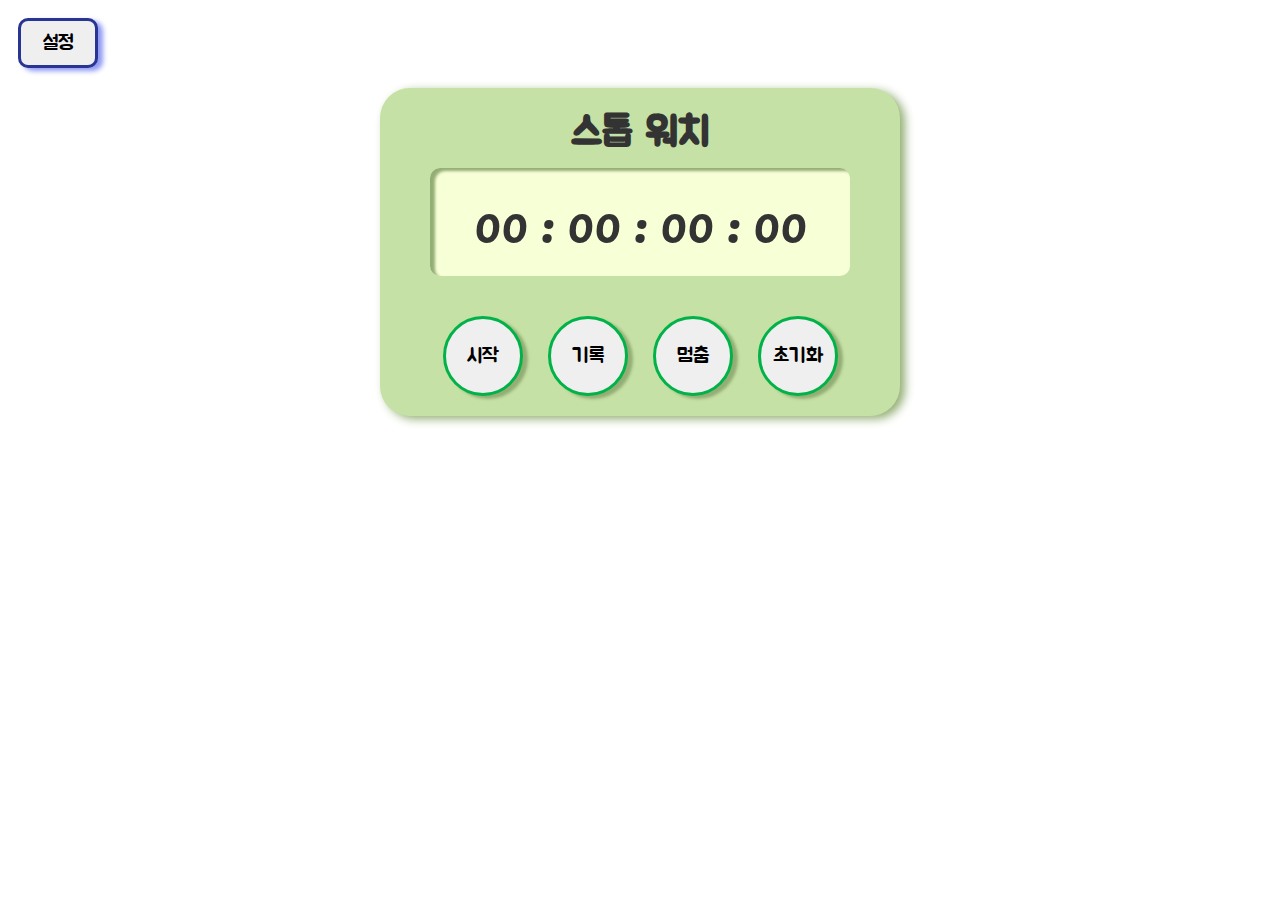
<file: pomodoro/index.html>
<html>

<head>
    <meta charset="utf-8">
    <meta name="viewport" content="width=device-width, initial-scale=1">
    <link rel="stylesheet" href="style.css">
    <title>스톱 워치</title>
</head>

<body>
    <div id="mySidenav" class="sidenav">
        <a href="javascript:void(0)" class="closebtn" onclick="closeNav()">&times;</a>
        <div class="setting">타이머 설정</div>
        <div id="timer-setting">
            <input type="number" id="timer-hour" min="0" value="0">
            <label>시간</label>
            <input type="number" id="timer-minute" min="0" max="59" value="0">
            <label>분</label>
            <input type="number" id="timer-second" min="0" max="59" value="0">
            <label>초</label>
            <button id="button-alarm">+</button>
        </div>
    </div>
    <button id="button-setting">설정</button>

    <div class="wrapper">
        <h1>스톱 워치</h1>
        <p>
            <span id="hours">00</span>:<span id="minutes">00</span>:<span id="seconds">00</span>:<span
                id="tens">00</span>
        </p>
        <button id="button-start">시작</button>
        <button id="button-lap">기록</button>
        <button id="button-stop">멈춤</button>
        <button id="button-reset">초기화</button>
    </div>

    <ul id="laps">
    </ul>
    <script src="script.js" charset="utf-8"></script>
</body>

</html>
</file>
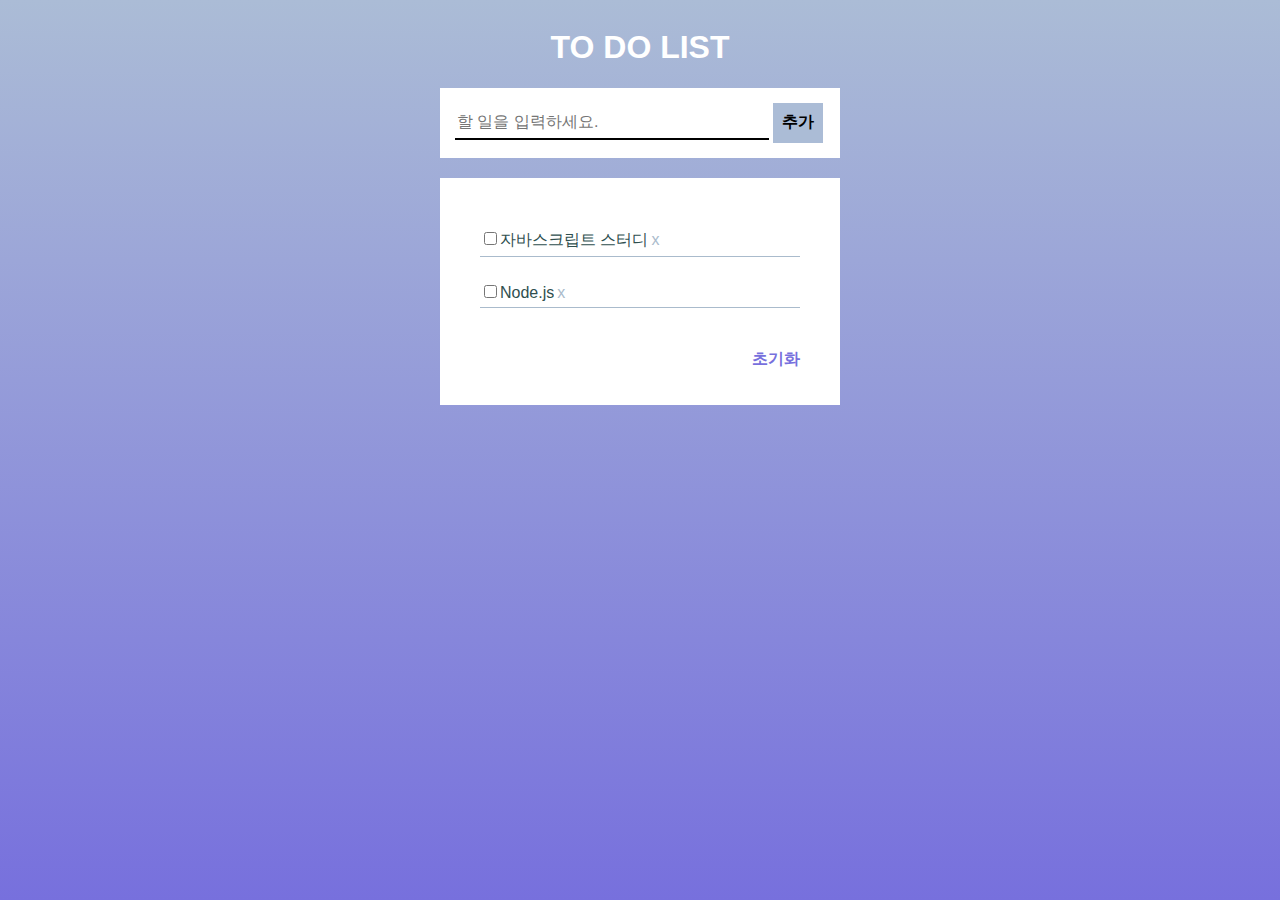
<file: todolist/index.html>
<!DOCTYPE html>
<html>
  <head>
    <meta charset="utf-8">
    <meta name="viewport" content="width=device-width, initial-scale=1">
    <link rel="stylesheet" href="css/style.css">
    <title>To Do List</title>
  </head>
  <body>
    <div class="main">
      <h1>TO DO LIST</h1>
      <form class="" action="index.html" method="post">
        <input type="text" name="task" placeholder="할 일을 입력하세요.">
        <button type="submit"><strong>추가</strong></button>
      </form>
      <div class="taskBoard">
        <ul>
          <li><input type="checkbox"><label>자바스크립트 스터디</label><span class="delete">x</span></li>
          <li><input type="checkbox"><label>Node.js</label><span class="delete">x</span></li>
        </ul>
        <a id="clear"><strong>초기화</strong></a>
      </div>
    </div>
    <script src="app.js" charset="utf-8"></script>
  </body>
</html>
</file>
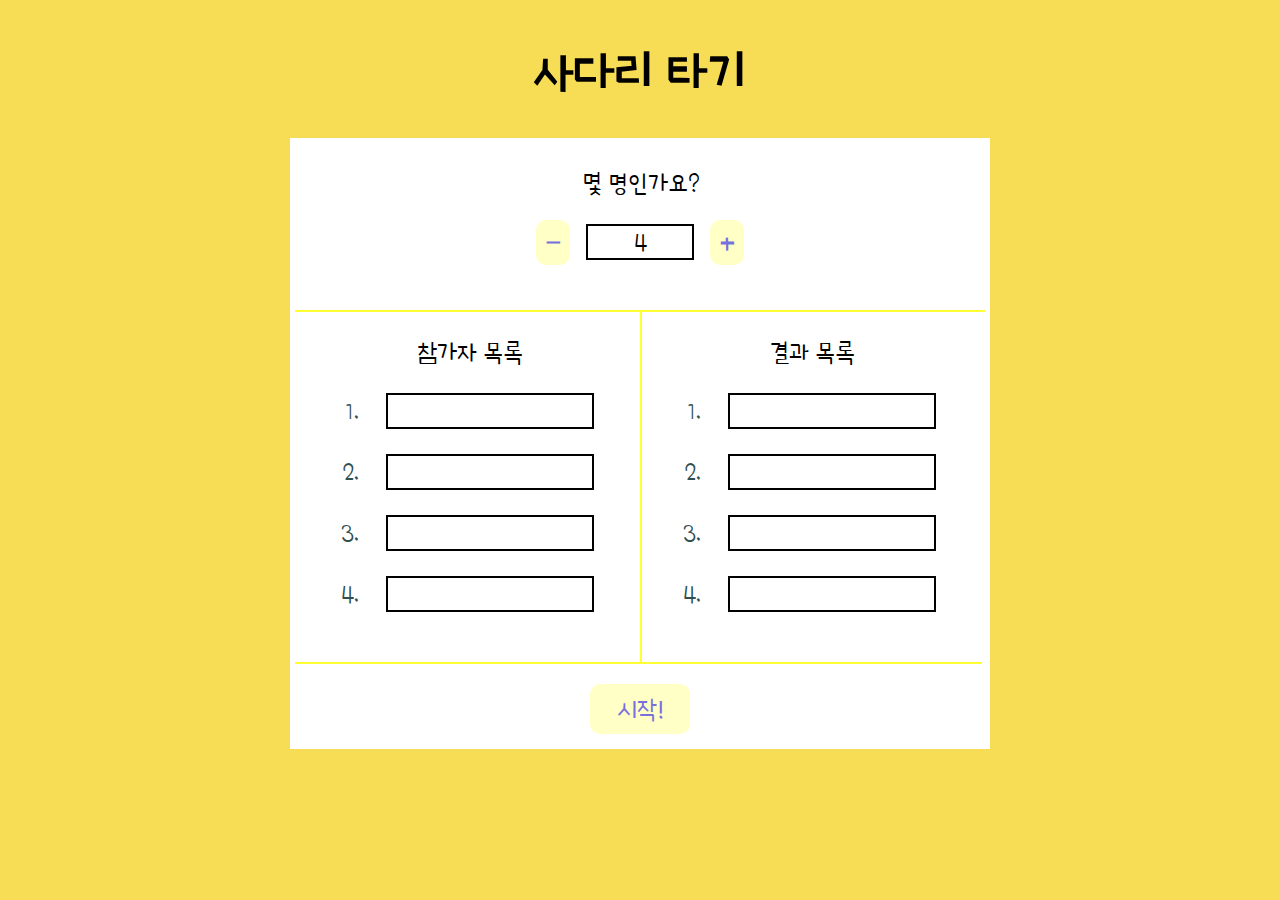
<file: ladder/home.html>
<!DOCTYPE html>
<html>
  <head>
    <meta charset="utf-8">
    <meta name="viewport" content="width=device-width, initial-scale=1">
    <link rel="stylesheet" href="style.css">
    <title>사다리 타기</title>
  </head>
  <body>
    <div class="main">
      <h1>사다리 타기</h1>
      <form id="homeform" action="result.html" method="get">
        <div class="numberinput">
          <p>몇 명인가요?</p>
          <a id="minus"><strong>-</strong></a>
          <input type="number" name="num" value="4" readonly>
          <a id="plus"><strong>+</strong></a>
        </div>
        <div class="textinput">
          <div class="participate">
            <p>참가자 목록</p>
          </div>
          <div class="result">
            <p>결과 목록</p>
          </div>
        </div>
        <button type="submit" name="button">시작!</button>
      </form>
    </div>
    <script src="app.js" charset="utf-8"></script>
  </body>
</html>
</file>
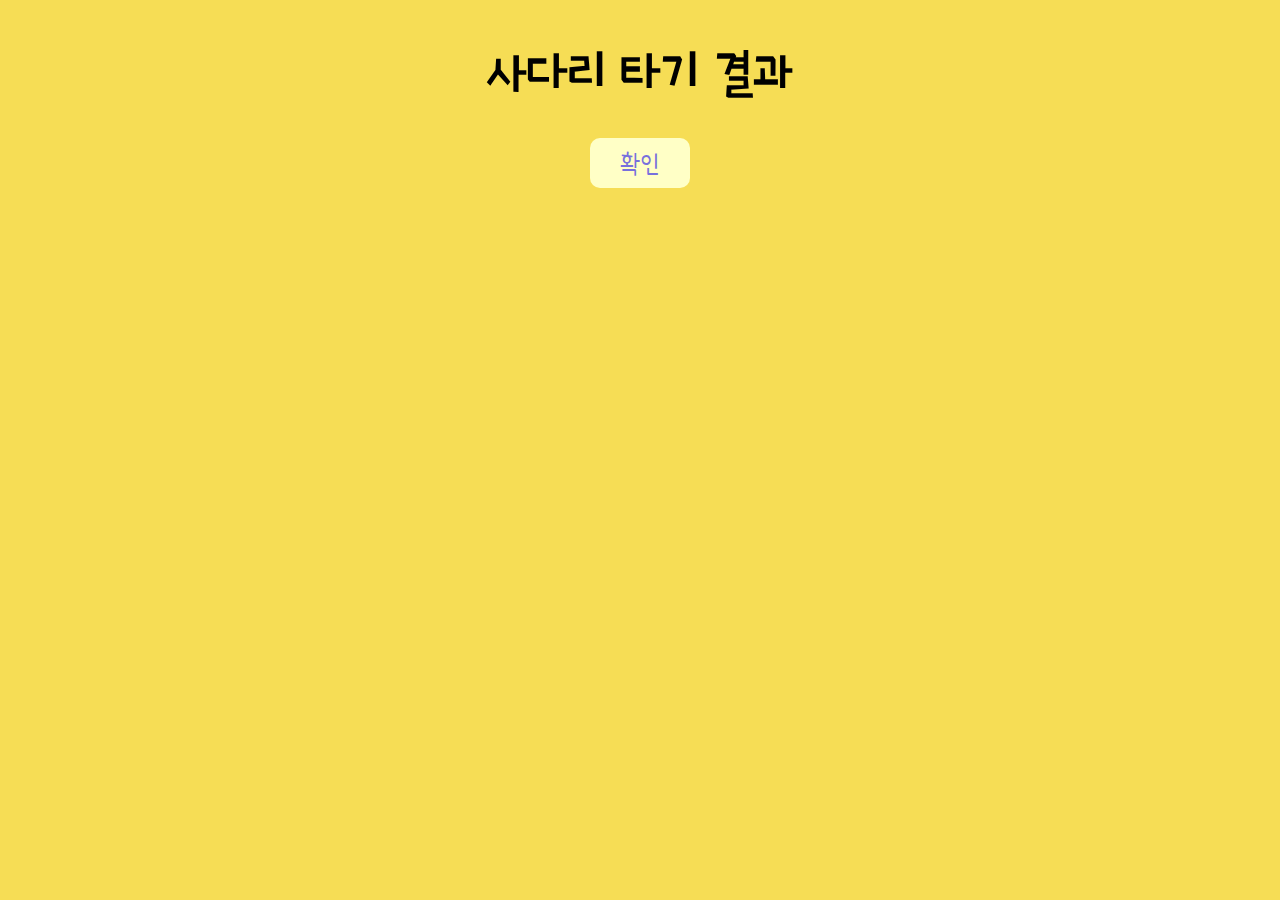
<file: ladder/result.html>
<!DOCTYPE html>
<html>
  <head>
    <meta charset="utf-8">
    <meta name="viewport" content="width=device-width, initial-scale=1">
    <link rel="stylesheet" href="result.css">
    <title>사다리 타기 결과!</title>
  </head>
  <body>
    <div class="main">
      <h1>사다리 타기 결과</h1>
      <button type="button" id="btn">확인</button>
      <!-- The Modal -->
      <div id="myModal" class="modal">
        <!-- Modal content -->
        <div class="modal-content">
          <span class="close">&times;</span>
          <br>
        </div>
      </div>
      <div class="result">
      </div>
    </div>
    <script src="result.js" charset="utf-8"></script>
    <script src="modal.js" charset="utf-8"></script>
  </body>
</html>
</file>
<file: pomodoro/style.css>
@import url('https://fonts.googleapis.com/css2?family=Jua&family=Pacifico&display=swap');
body{
    font-family: 'Jua', sans-serif;
}
h1, p{
    margin: 0 auto;
    font-size: 40px;
    padding: 10px;
    color: #333333;
}
p{
    background-color: #f7ffd6;
    width: 400px;
    font-size: 50px;
    font-family: 'Pacifico', cursive;
    border-radius: 10px;
    margin-bottom: 30px;
    box-shadow: 5px 3px 3px #93ae75 inset;
}
span, button{
    display: inline-block;
    width: 80px;
}
button{
    font-family: 'Jua', sans-serif;
    font-size: 20px;
    height: 80px;
    border-radius: 50%;
    margin: 10px;
    box-shadow: 5px 3px 3px #93ae75;
    transition-duration: 0.4s;
    border: 3px solid #00b248;
}
button:hover{
    background-color: #00b248; /* Green */
    color: white;
}
.wrapper{
    margin: 100px auto;
    padding: 10px;
    width: 500px;
    align-items: center;
    text-align: center;
    border-radius: 30px;
    background-color: #c5e1a5;
    box-shadow: 5px 3px 10px #93ae75;
    margin-top: 10px;
    margin-bottom: 30px;
}
ul{
    margin: 0 auto;
    width: 400px;
    text-align: center;
    list-style: none;
}
li{
    padding: 5px 0px 5px 5px;
    margin-bottom: 5px;
    border-bottom: 1px solid #efefef;
    font-size: 20px;
}
#button-alarm, #button-setting{
    height: 50px;
    border-radius: 10px;
    border: 3px solid #283593;
    box-shadow: 5px 3px 5px #8e99f3;
}
#button-alarm{ 
    height: 50px;
    width: 50px;
    border-radius: 10px;
}
#button-alarm:hover, #button-setting:hover{
    background-color: #283593; /* Green */
    color: white;
}


.sidenav {
    height: 100%;
    width: 0;
    position: fixed;
    z-index: 1;
    top: 0;
    left: 0;
    background-color: #26418f;
    overflow-x: hidden;
    transition: 0.5s;
    padding-top: 60px;
}
  
.sidenav a {
    padding: 8px 8px 8px 32px;
    text-decoration: none;
    font-size: 25px;
    color: #8e99f3;
    display: block;
    transition: 0.3s;
}
  
.sidenav .closebtn {
    position: absolute;
    top: 0;
    right: 25px;
    font-size: 36px;
    margin-left: 50px;
}

#timer-setting{
    margin: 10px auto;
    padding: 10px;
    width: 400px;
    align-items: center;
    font-size: 20px;
    color: #8e99f3;
}
input{
    width: 50px;
    font-size: 20px;
    color: #26418f;
}
.setting{
    margin: 10px auto;
    padding: 10px;
    width: 400px;
    align-items: center;
    font-size: 30px;
    color: #8e99f3;
}

@media screen and (max-height: 450px) {
    .sidenav {padding-top: 15px;}
    .sidenav a {font-size: 18px;}
}
</file>
<file: todolist/css/style.css>
html{
  height: 100%;
  background-image: linear-gradient(#abbcd6,#7770DD);
  background-repeat: no-repeat;
  font-family: sans-serif;
  color: #000000;
  background-size: auto;
  background-attachment: fixed;
}

.main{
  width: 400px;
  display: flex;
  justify-content: center;
  flex-direction: column;
  margin: auto;
}

h1{
  text-align: center;
  color: #ffffff;
}

form{
    background-color: #ffffff;
    padding: 15px;
}
input[type="text"]{
  width: 310px;
  height: 30px;
  outline: 0;
  border: none;
  border-bottom: 2px solid #000000;
  font-size: 1em;
  background: #ffffff;
  color: #000000;
}
button{
  font-size: 1em;
  color: #000000;
  background-color: #abbcd6;
  outline: 0;
  border: none;
  width: 50px;
  height: 40px;
}

.taskBoard{
  background-color: #ffffff;
  margin-top: 20px;
  padding-top: 10px;
  padding-bottom: 10px;
  padding-right: 40px;
}
ul{
  list-style: none;
}
li{
  border-bottom: 1px solid #aabbcc;
  padding-bottom: 5px;
  padding-top: 25px;
  font-size: 1em;
  color: #2f4f4f;
}
a{
  padding-top: 25px;
  padding-bottom: 25px;
  float: right;
  text-align: right;
  color: #7770DD;
  font-size: 1em;
  cursor: pointer;
}
.delete{
  background-color: #ffffff;
  padding: 0px 3px 0px 3px;
  color: #aabbcc;
  cursor: pointer;
}

@@media (max-width: 500px) {
  .main{
    margin: auto;
    width: 100%;
  }
  input[type="text"]{
    width: 80%;
  }
  button{
    width: 10%;
  }
}
</file>
<file: ladder/style.css>
@import url('https://fonts.googleapis.com/css2?family=Poor+Story&display=swap');
body{
  font-family: 'Poor Story', cursive;
}
html{
  height: 100%;
  background-color: #f6dd55;
  color: #000000;
  background-size: auto;
  text-align: center;
}
.main{
  width: 700px;
  display: flex;
  justify-content: center;
  font-size: 25px;
  flex-direction: column;
  margin: auto;
}
.result{

  justify-content: center;
}
h1{
  text-align: center;
  font-size: 50px;
  color: #000;
}
form{
    background-color: #fff;
    padding: 5px;
}
.numberinput{
  padding-bottom: 50px;
  border-bottom: 2px solid #ff3;
}
input[type="text"]{
  width: 200px;
  height: 30px;
  text-align: center;
  outline: 0;
  border: none;
  border: 2px solid #000000;
  font-size: 1em;
  background: #ffffff;
  color: #000000;
  font-family: 'Poor Story', cursive;
}
.numberinput input[type="number"]{
    width: 100px;
    height: 30px;
    text-align: center;
    outline: 0;
    border: none;
    border: 2px solid #000000;
    font-size: 1em;
    background: #ffffff;
    color: #000000;
    font-family: 'Poor Story', cursive;
    margin-left: 10px;
    margin-right: 10px;
}
input[type="number"]::-webkit-outer-spin-button,
input[type="number"]::-webkit-inner-spin-button {
    -webkit-appearance: none;
    margin: 0;
}
.textinput{
  display: table;
  border-bottom: 2px solid #ff3;
  justify-content: center;
  margin-bottom: 10px;
}
.participate{
  display: inline-block;
  width: 290px;
  padding-left: 30px;
  padding-right: 25px;
  border-right: 2px solid #ff3;
}
.result{
  display: inline-block;
  padding-left: 25px;
  padding-right: 25px;
  width: 290px;
}
button{
  font-size: 1em;
  color: #7770DD;
  background-color: #FFFFC6;
  outline: 0;
  border: none;
  width: 100px;
  height: 50px;
  border-radius: 10px;
  margin:10px;
  font-family: 'Poor Story', cursive;
}

li{
  font-size: 1em;
  color: #2f4f4f;
  padding-bottom: 25px;
}
a{
  color: #7770DD;
  font-size: 1em;
  cursor: pointer;
  padding: 10px;
  background-color: #FFFFC6;
  border-radius: 10px;
  margin: auto;
}

@@media (max-width: 500px) {
  .main{
    margin: auto;
    width: 100%;
  }
  input[type="text"]{
    width: 80%;
  }
  button{
    width: 10%;
  }
}
</file>
<file: ladder/result.css>
@import url('https://fonts.googleapis.com/css2?family=Poor+Story&display=swap');
body{
  font-family: 'Poor Story', cursive;
}
html{
  height: 100%;
  background-color: #f6dd55;
  color: #000000;
  background-size: auto;
  text-align: center;
}
h1{
  text-align: center;
  font-size: 50px;
  color: #000;
}
.main{
  width: 1200px;
  display: flex;
  justify-content: center;
  font-size: 25px;
  flex-direction: column;
  margin: auto;
}
table{
  width: auto;
	border-collapse: collapse;
  margin: 0 auto;
  table-layout: fixed;
}
td{
  border-width: 0px 3px;
  border-style: solid;
  border-color: #000;
  width: 100px;
  height: 40px;
}
.label{
  font-size: 15px;
  border: 0px;
}
button{
  font-size: 1em;
  color: #7770DD;
  background-color: #FFFFC6;
  outline: 0;
  border: none;
  width: 100px;
  height: 50px;
  border-radius: 10px;
  font-family: 'Poor Story', cursive;
  margin: 0 auto;
}
.modal {
  display: none; /* Hidden by default */
  position: fixed; /* Stay in place */
  z-index: 1; /* Sit on top */
  left: 0;
  top: 0;
  width: 100%; /* Full width */
  height: 100%; /* Full height */
  overflow: auto; /* Enable scroll if needed */
  background-color: rgb(0,0,0); /* Fallback color */
  background-color: rgba(0,0,0,0.4); /* Black w/ opacity */
}
.modal-content {
  background-color: #fefefe;
  margin: 15% auto; /* 15% from the top and centered */
  padding: 20px;
  border: 1px solid #888;
  width: 50%; /* Could be more or less, depending on screen size */
}
/* The Close Button */
.close {
  color: #aaa;
  float: right;
  font-size: 28px;
  font-weight: bold;
}
.close:hover,
.close:focus {
  color: black;
  text-decoration: none;
  cursor: pointer;
}

@@media (max-width: 500px) {
  .main{
    margin: auto;
    width: 100%;
  }
  input[type="text"]{
    width: 80%;
  }
  button{
    width: 10%;
  }
}
</file>
